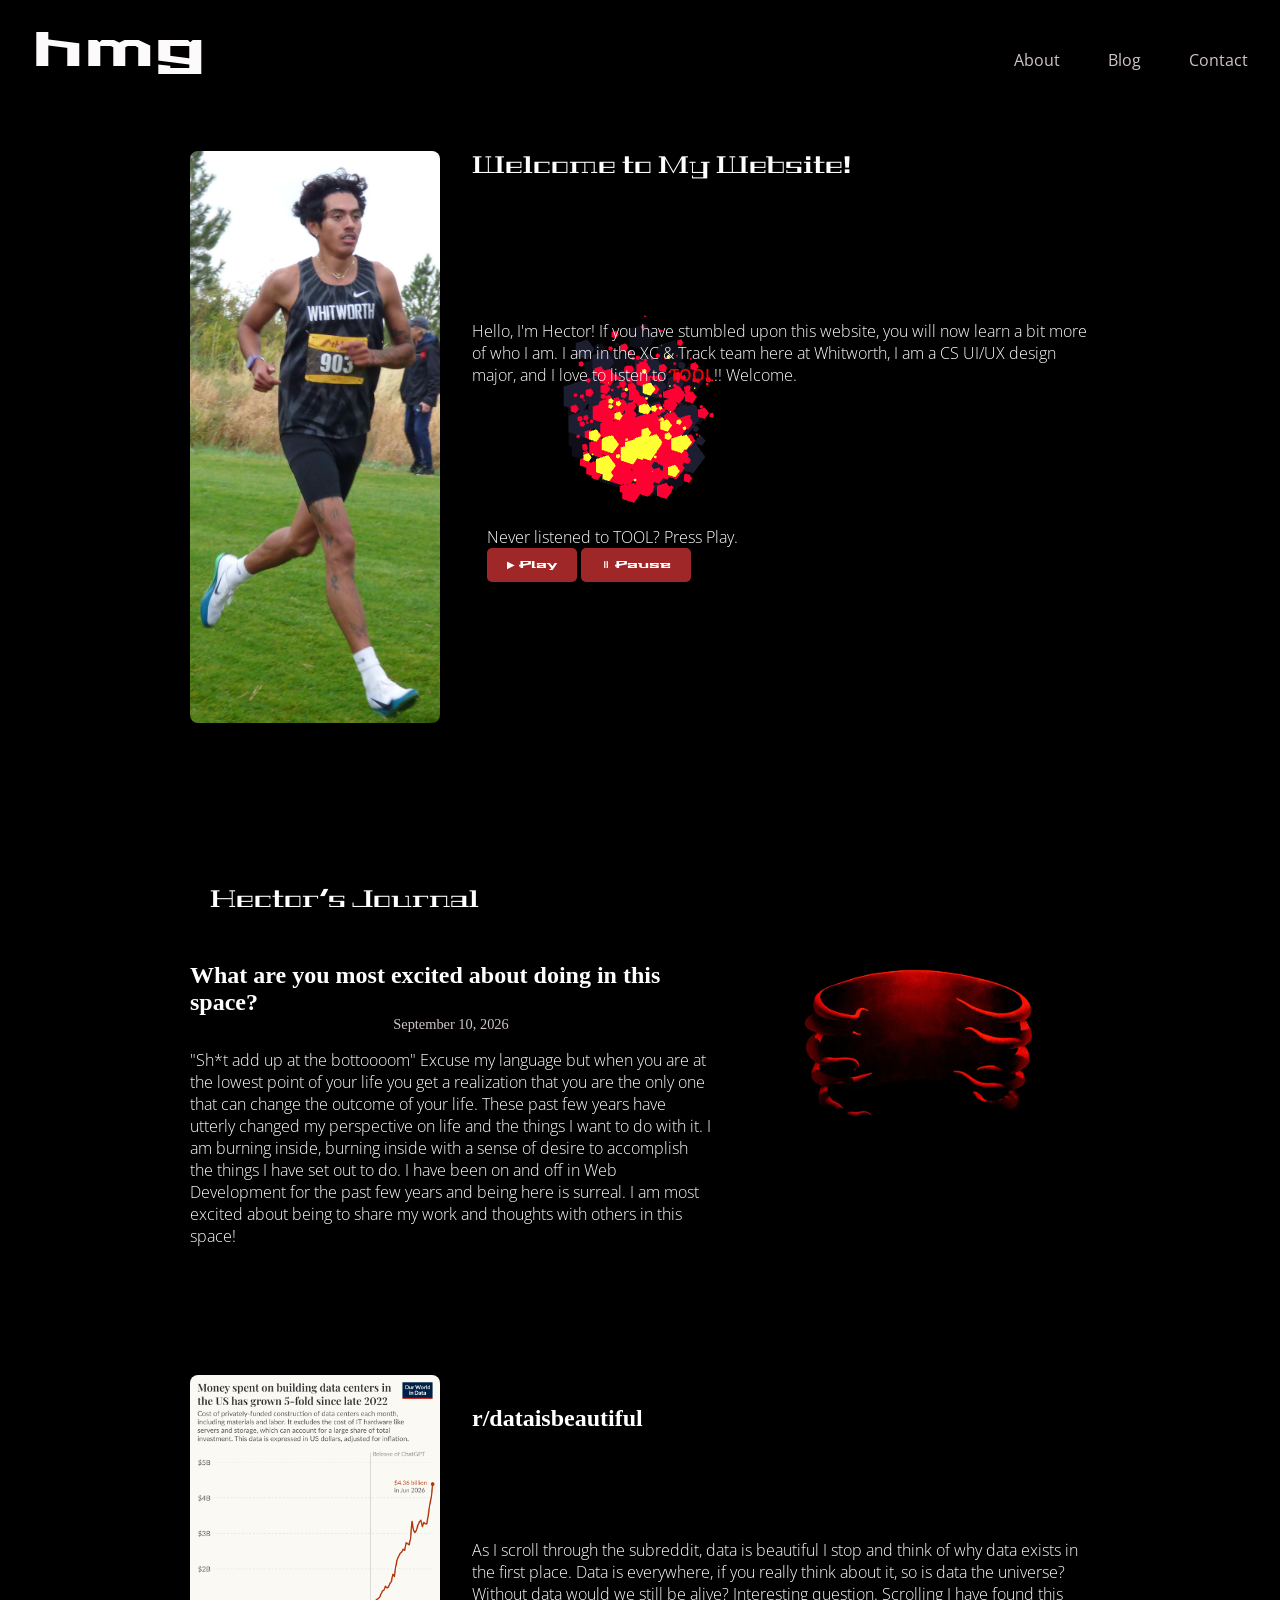
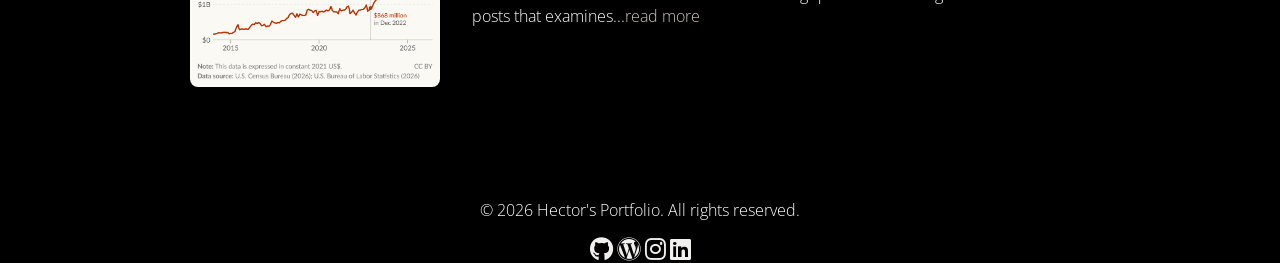
<file: index.html>
<!DOCTYPE html>
<html lang="en">
<head>
    <meta charset="UTF-8">
    <meta name="viewport" content="width=device-width, initial-scale=1.0">
    <title>Hector's Portfolio</title>
    <link rel="stylesheet" href="style.css">
    <link rel="preconnect" href="https://fonts.googleapis.com">
    <link rel="stylesheet" href="https://cdnjs.cloudflare.com/ajax/libs/font-awesome/6.3.0/css/all.min.css">
    <link rel="preconnect" href="https://fonts.gstatic.com" crossorigin>
    <link href="https://fonts.googleapis.com/css2?family=Geostar+Fill&family=Open+Sans:ital,wght@0,300..800;1,300..800&family=Stalinist+One&display=swap" rel="stylesheet">
</head>

<body>
    <canvas id = canvas></canvas>
    <header class="header">
        <!-- Website Logo -->
        <a href="#" class="logo">hmg</a>
    
        <!-- Navigation Menu -->
        <nav class="navbar" aria-label="Main Navigation">
            <ul class="nav-links">
            <li><a href="#about">About</a></li>
            <li><a href="#blog">Blog</a></li>
            <li><a href="#contact">Contact</a></li>
            </ul>
        </nav>
    </header>

    <section id="about" class="about-section">
            <h1>Welcome to My Website!</h1>
                <p>Hello, I'm Hector! If you have stumbled upon this website, you will now learn a bit more of who I am.
                    I am in the XC & Track team here at Whitworth, I am a CS UI/UX design major, and I love to listen to 
                    <a href="https://www.youtube.com/watch?v=O7VmBC19P5M&list=RDO7VmBC19P5M&start_radio=1" target="_blank" id="tool-link">TOOL</a>!!
                    Welcome.
                </p>
                <div class="audio-player">
                    <p>Never listened to TOOL? Press Play.</p>
                    <audio id="my-audio" src="TOOL - Bottom (Audio) - TOOL (128k).mp3"></audio>
  
                    <button id="play-btn" class="player-btn">▶ Play</button>
                    <button id="pause-btn" class="player-btn">⏸ Pause</button>
                </div>

                <img src="pictures/hector.png" alt="Hector's Photo" class="profile-photo">
    </section>

    <section id="blog" class="blog-section">
        
        <h1>Hector's Journal</h1>
            <article class="blog-post">
                <h2>What are you most excited about doing in this space?</h2>
                <time class="post-date" datetime="2026-09-10">September 10, 2026</time>
                <p>
                    "Sh*t add up at the bottoooom" Excuse my language but when you are at the lowest point of your life
                    you get a realization that you are the only one that can change the outcome of your life. These past few years have utterly
                    changed my perspective on life and the things I want to do with it. I am burning inside, burning inside with a sense 
                    of desire to accomplish the things I have set out to do. I have been on and off in Web Development for the past few years and being here is surreal.
                    I am most excited about being to share my work and thoughts with others in this space! 
                </p>
            </article>
        <img src="pictures/tool-logo.png" alt="TOOL Logo" class="tool-photo">
    </section>

    <section id="bog" class="reddit">
        <h2>r/dataisbeautiful</h2>
        <p>As I scroll through the subreddit, data is beautiful I stop and think of why data exists in the first place.
            Data is everywhere, if you really think about it, so is data the universe? Without data would we still be alive?
            Interesting question. Scrolling I have found this posts that examines...<a href="#" target="_blank">read more</a>
        </p>
        <img src="pictures/datacenterreddit.png" alt="Reddit" class="tool-logo">
     </section>

    <script src="cursor.js"></script>
    <script src="audio.js"></script>

</body>

    <footer>
        <p>&copy; 2026 Hector's Portfolio. All rights reserved.</p>

        <a href="https://github.com/ghector14" target="_blank"><i class="fa-brands fa-github"></i></a>
        <a href="https://hectormgomez.com/" target="_blank"><i class="fa-brands fa-wordpress"></i></a>
        <a href="https://www.instagram.com/ghector14/" target="_blank"><i class="fa-brands fa-instagram"></i></a>
        <a href="https://www.linkedin.com/in/hector-gomez-374a19158/" target="_blank"><i class="fa-brands fa-linkedin"></i></a>
    </footer>


</html>
</file>
<file: style.css>
body {
    margin: 0;
    color: white;
    background: #000000;
}

canvas {
	position: fixed;
	top: 0;
	left: 0;
	width: 100vw;
	height: 100vh;
	cursor: none;
	z-index: -1;
	pointer-events: none;
}

a {
    color: rgb(209, 196, 196);
    text-decoration: none;
    font-family: "Open Sans", sans-serif;
}

.header {
    display: flex;
    justify-content: space-between;
    align-items: center;
    padding: 0 2rem;
}

.logo {
    color: rgb(252, 250, 250);
    font-family: "Stalinist One", sans-serif;
    font-weight: 400;
    font-size: 3rem;
    font-style: normal;
    margin-top: 1rem;
}

nav {
    padding-top: 2rem;
    font-size: 1rem;
    font-family: "Geostar Fill", serif;
}

ul {
    list-style-type: none; 
    padding: 0;   
    margin: 0;     
    display: flex;
    gap: 3rem;      
}

#tool-link {
    color: rgb(245, 2, 2);
    font-weight: 600;
}

img {
    max-width: 15%;
    height: auto;
}

h1 {
    font-family: "Geostar Fill", serif;
    font-weight: 400;
}

p {
    text-align: center;
    font-family: "Open Sans", sans-serif;
    font-weight: 300;
}


.blog-section {
    display: grid;
    grid-template-areas:
        "header photo"
        "title photo"
        "time photo"
        "desc photo";
    align-items: center;
    column-gap: 2rem;
    width: 100%;
    max-width: 900px;
    margin: 7rem auto;
}

.blog-section h1 {
    grid-area: header;
    margin: 50px 20px;
}

.blog-section h2 {
    grid-area: title;
    margin: 0;
}

.blog-section time {
    grid-area: time;
    font-size: 0.9rem;
    color: rgb(209, 196, 196);
}

.blog-section p {
    grid-area: desc;
    text-align: left;
}

.blog-section img {
    grid-area: photo;
    max-width: 440px; 
    width: 100%;
    height: auto;
    border-radius: 8px; 
}

article {
    display: flex;
    flex-direction: column;
    justify-content: center;
    align-items: center;
}

.about-section {
    display: grid;
    grid-template-areas:
        "photo title"
        "photo desc"
        "photo sound";
    align-items: start;
    column-gap: 2rem;
    width: 100%;
    max-width: 900px;
    margin: 4rem auto;
}

.audio-player p{
    margin: 0;
}

.audio-player {
    gap: 10px;
    padding: 15px;
    border-radius: 8px;
    width: max-content;
    }

.player-btn {
    font-family: "Stalinist One", sans-serif;
    background-color: #a02727;
    color: white;
    border: none;
    padding: 10px 20px;
    font-size: 10px;
    border-radius: 5px;
    cursor: pointer;
    transition: background 0.3s ease;
}

.player-btn:hover {
    background-color: #ea9898;
}


.about-section .profile-photo {
    grid-area: photo;
    max-width: 250px; 
    width: 100%;
    height: auto;
    border-radius: 8px; 
}

.about-section h1 {
    grid-area: title;
    margin: 0;
}

.about-section p {
    grid-area: desc;
    text-align: left;
    margin-bottom: 0;
}

.reddit {
    display: grid;
    grid-template-areas:
        "photo title"
        "photo desc"
        "photo desc";
    align-items: center;
    column-gap: 2rem;
    width: 100%;
    max-width: 900px;
    margin: 7rem auto;
}

.reddit .tool-logo {
    grid-area: photo;
    max-width: 250px; 
    width: 100%;
    height: auto;
    border-radius: 8px; 
}

.reddit h2 {
    grid-area: title;
    margin: 0;
}

.reddit p {
    grid-area: desc;
    text-align: left;
    margin-bottom: 0;
}

footer {
    position: relative;
    bottom: 0;
    left: 0;
    width: 100%;
    text-align: center;
}

i {
    font-size: 1.5rem;
    color: rgb(241, 238, 238);
    cursor: pointer;
    gap: 10px;
}
</file>
